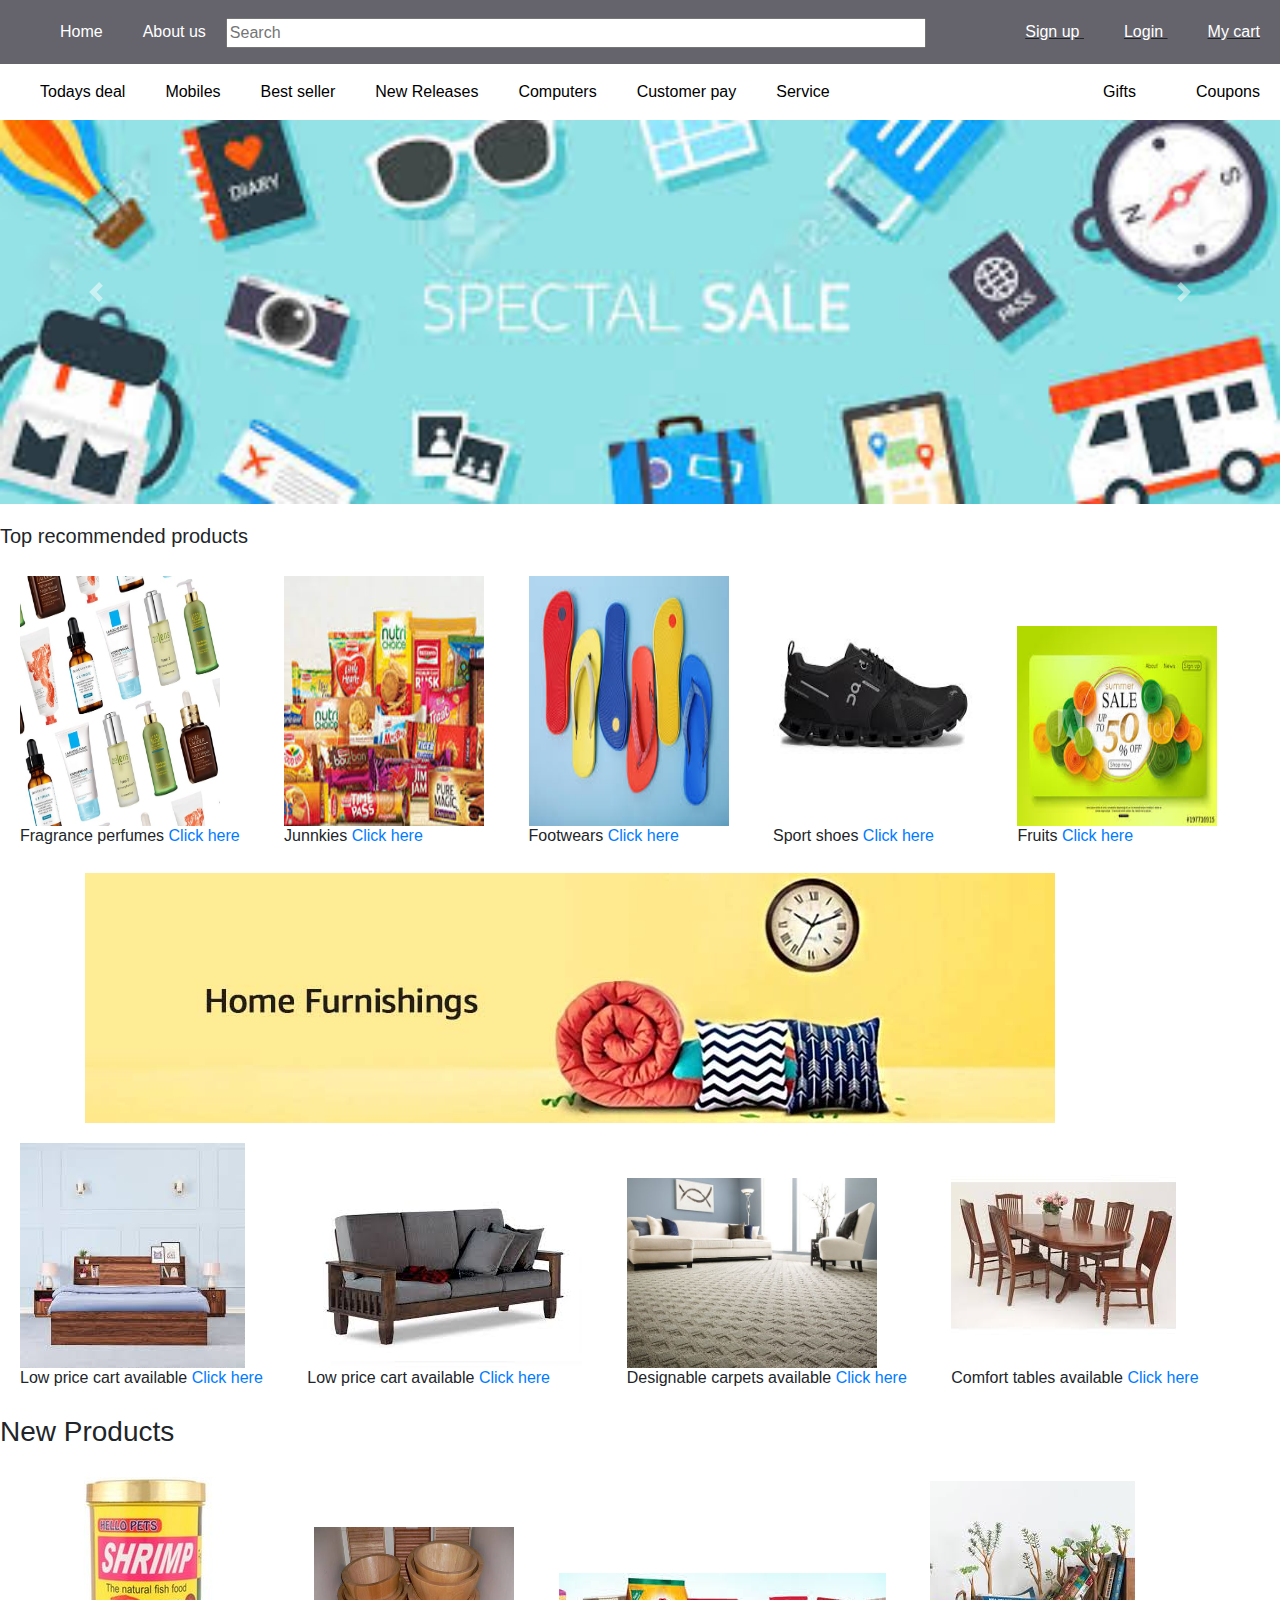
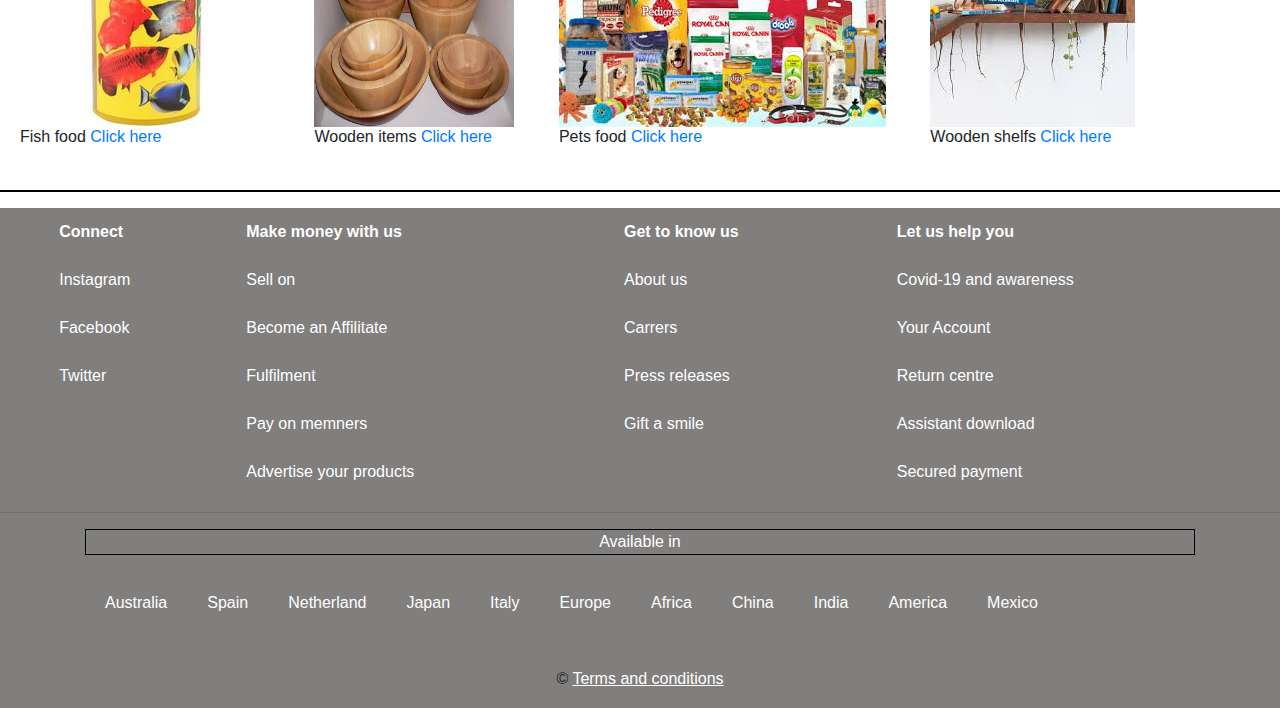
<file: index.html>
<!doctype html>
<html lang="en">

<head>
  <title>Pink store</title>
  <!-- Required meta tags -->
  <meta charset="utf-8">
  <meta name="viewport" content="width=device-width, initial-scale=1, shrink-to-fit=no">

  <!-- Bootstrap CSS -->
  <link rel="stylesheet" href="css/sample.css">
  <link rel="stylesheet" href="https://cdnjs.cloudflare.com/ajax/libs/font-awesome/4.7.0/css/font-awesome.min.css">
  <link rel="stylesheet" href="https://stackpath.bootstrapcdn.com/bootstrap/4.3.1/css/bootstrap.min.css"
    integrity="sha384-ggOyR0iXCbMQv3Xipma34MD+dH/1fQ784/j6cY/iJTQUOhcWr7x9JvoRxT2MZw1T" crossorigin="anonymous">
</head>

<body>

  <ul>

    <li><a href="#">Home</a></li>
    <li><a href="#">About us</a></li>
    <li class="right "><a href="#">My cart</a></li>

    <li class="right "><a href="login.html">Login</a>&nbsp

    </li>

    <li class="right "><a href="sigin.html">Sign up</a>&nbsp

    </li>

    <input class="Help" type="text" placeholder="Search">
  </ul>

  <ol class="j"><a href="#">Todays deal</a></ol>
  <ol class="j"><a href="#">Mobiles</a></ol>
  <ol class="j"><a href="#">Best seller</a></ol>
  <ol class="j"><a href="#">New Releases</a></ol>
  <ol class="j"><a href="#">Computers</a></ol>
  <ol class="j"><a href="#">Customer pay</a></ol>
  <ol class="j"><a href="#">Service</a></ol>
  <ol class="black j"><a href="#">Coupons</a></ol>
  <ol class="black j"><a href="#">Gifts</a></ol>

  <div>
    <div id="carouselExampleFade" class="carousel slide carousel-fade" data-ride="carousel">
      <div class="carousel-inner">
        <div class="carousel-item active">
          <img src="images/download.jpg" class="d-block w-100" alt="...">
        </div>
        <div class="carousel-item">
          <img src="images/58a378934b2e6035f5a67f9150e7a99b.jpg" class="d-block w-100" alt="...">
        </div>
        <div class="carousel-item">
          <img src="images/download.jpg" class="d-block w-100" alt="...">
        </div>
      </div>
      <a class="carousel-control-prev" href="#carouselExampleFade" role="button" data-slide="prev">
        <span class="carousel-control-prev-icon" aria-hidden="true"></span>
        <span class="sr-only">Previous</span>
      </a>
      <a class="carousel-control-next" href="#carouselExampleFade" role="button" data-slide="next">
        <span class="carousel-control-next-icon" aria-hidden="true"></span>
        <span class="sr-only">Next</span>

      </a>
    </div>
  </div>

  <h5 class="font">Top recommended products</h5>

  <section class="wonder">

    <article class="images">
      <img src="images/beauty-products-1603140461.jpg" width="200px" height="250px">
      <h6>
        Fragrance perfumes

        <a href="#">Click here</a>

      </h6>
    </article>

    <article class="images">
      <img src="images/download (1).jpg" width="200px" height="250px">
      <h6>
        Junnkies

        <a href="#">Click here</a>

      </h6>
    </article>
    <article class="images">
      <img src="images/download (2).jpg" width="200px" height="250px">
      <h6>
        Footwears

        <a href="#">Click here</a>

      </h6>
    </article>
    <article class="images">
      <img src="images/shoe.jpg" width="200px" height="250px">
      <h6>
        Sport shoes

        <a href="#">Click here</a>

      </h6>
    </article>
    <article class="images">
      <img src="images/images.jpg" width="200px" height="200px">
      <h6>
        Fruits

        <a href="#">Click here</a>

      </h6>
    </article>

  </section>

  <div class="container ">
    <article>
      <img src="images/970X250-_desktop_banner.jpg">
    </article>

  </div>

  <section>
    <article class="images">
      <img src="images/bed.jpg" alt="">
      <h6>
        Low price cart available
        <a href="#">Click here</a>
      </h6>


    </article>
    <article class="images">
      <img src="images/download (3).jpg" alt="">
      <h6>
        Low price cart available
        <a href="#">Click here</a>
      </h6>


    </article>
    <article class="images">
      <img src="images/carpet.jpg" width="250" height="190">
      <h6>
        Designable carpets available
        <a href="#">Click here</a>
      </h6>


    </article>
    <article class="images">
      <img src="images/table.jpg" alt="">
      <h6>
        Comfort tables available
        <a href="#">Click here</a>
      </h6>


    </article>
  </section>
  <h3>
    New Products
  </h3>
  <section>
    <article class="images">
      <img src="images/hello-pets-freeze-dried-shrimp-fish-food-250x250.jpg" alt="">
      <h6>
        Fish food
        <a href="#">Click here</a>
      </h6>
    </article>

    <article class="images">
      <img src="images/wooden-household-items-1562067806-2706345.jpeg" width="200" height="200">
      <h6>
        Wooden items
        <a href="#">Click here</a>
      </h6>
    </article>

    <article class="images">
      <img src="images/download (4).jpg" alt="">


      <h6>
        Pets food
        <a href="#">Click here</a>
      </h6>
    </article>
    <article class="images">
      <img src="images/images (2).jpg" alt="">


      <h6>
        Wooden shelfs
        <a href="#">Click here</a>
      </h6>
    </article>
  </section>

  <hr class="new">
  <div class="footer">

    <table class="table table-borderless ">
      <thead>
        <tr>
          <th scope="col"></th>
          <th scope="col">Connect</th>
          <th scope="col">Make money with us</th>

          <th scope="col">Get to know us</th>
          <th scope="col">Let us help you</th>
        </tr>
      </thead>
      <tbody>
        <tr>
          <th scope="row"></th>
          <td>Instagram</td>
          <td>Sell on </td>
          <td>About us</td>
          <td>Covid-19 and awareness</td>
        </tr>
        <tr>
          <th scope="row"></th>
          <td>Facebook</td>
          <td>Become an Affilitate</td>
          <td>Carrers</td>
          <td>Your Account</td>
        </tr>
        <tr>
          <th scope="row"></th>
          <td>Twitter</td>
          <td>Fulfilment</td>
          <td>Press releases</td>
          <td>Return centre</td>

        </tr>
        <tr>
          <th scope="row"></th>
          <td></td>
          <td>Pay on memners</td>
          <td>Gift a smile</td>
          <td>Assistant download</td>

        </tr>
        <tr>
          <th scope="row"></th>
          <td></td>
          <td>Advertise your products</td>
          <td></td>
          <td>Secured payment</td>

        </tr>
      </tbody>
    </table>
    <hr>

    <div class="container k">
      <p>Available in</p>
      <li>
        <a href="#">Australia</a>
      </li>
      <li>
        <a href="#">Spain</a>
      </li>
      <li>
        <a href="#">Netherland</a>
      </li>
      <li>
        <a href="#">Japan</a>
      </li>
      <li>
        <a href="#">Italy</a>
      </li>
      <li>
        <a href="#">Europe</a>
      </li>
      <li>
        <a href="#">Africa</a>
      </li>
      <li>
        <a href="#">China</a>
      </li>
      <li>
        <a href="#">India</a>
      </li>
      <li>
        <a href="#">America</a>
      </li>
      <li>
        <a href="#">Mexico</a>
      </li><br /><br /><br /><br />

      <article class="lp">
        &copy;
        <a href="#">Terms and conditions</a>
      </article>
    </div>

  </div>




























  <!-- Optional JavaScript -->
  <!-- jQuery first, then Popper.js, then Bootstrap JS -->
  <script src="https://code.jquery.com/jquery-3.3.1.slim.min.js"
    integrity="sha384-q8i/X+965DzO0rT7abK41JStQIAqVgRVzpbzo5smXKp4YfRvH+8abtTE1Pi6jizo"
    crossorigin="anonymous"></script>
  <script src="https://cdnjs.cloudflare.com/ajax/libs/popper.js/1.14.7/umd/popper.min.js"
    integrity="sha384-UO2eT0CpHqdSJQ6hJty5KVphtPhzWj9WO1clHTMGa3JDZwrnQq4sF86dIHNDz0W1"
    crossorigin="anonymous"></script>
  <script src="https://stackpath.bootstrapcdn.com/bootstrap/4.3.1/js/bootstrap.min.js"
    integrity="sha384-JjSmVgyd0p3pXB1rRibZUAYoIIy6OrQ6VrjIEaFf/nJGzIxFDsf4x0xIM+B07jRM"
    crossorigin="anonymous"></script>
</body>

</html>
</file>
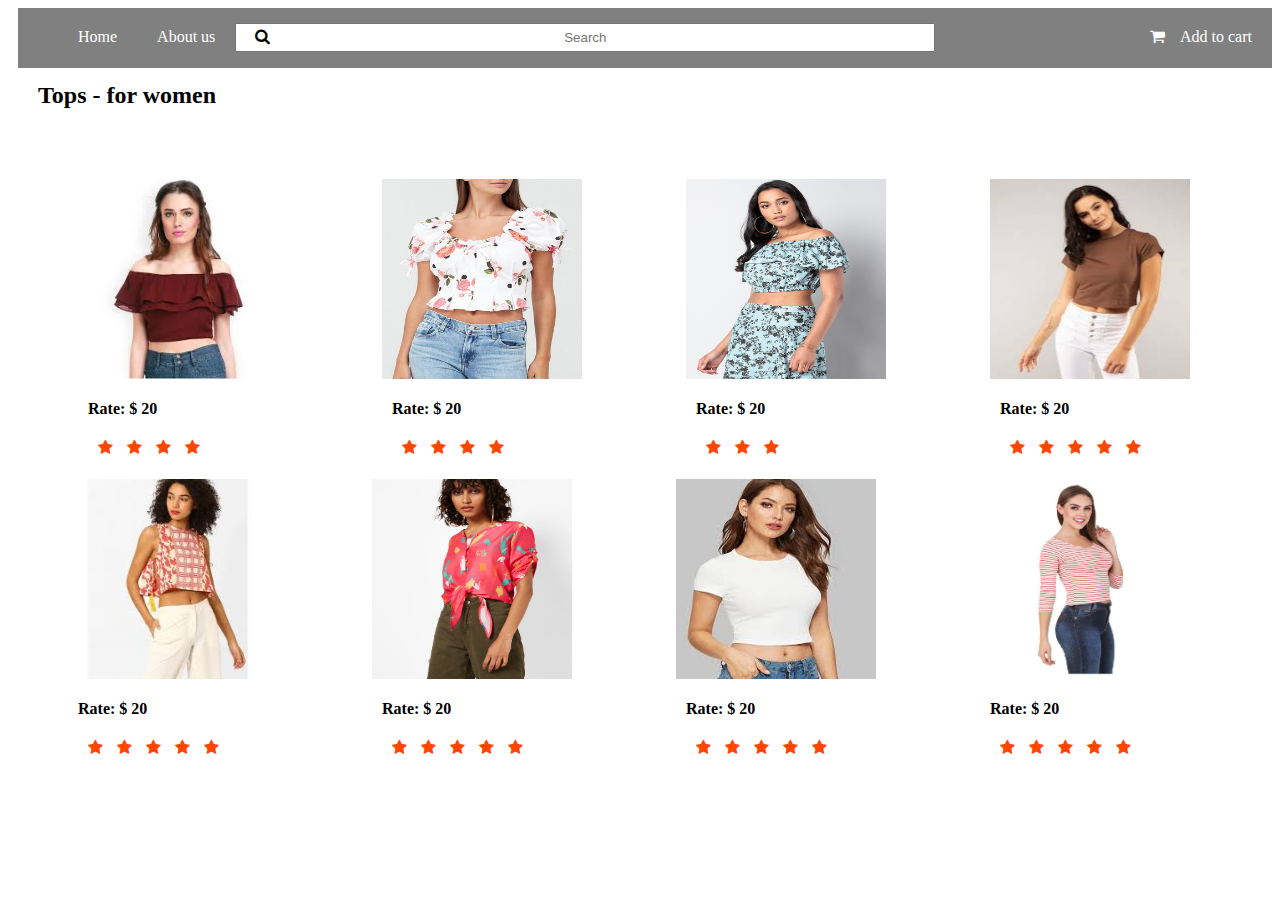
<file: into.html>
<html>
    <head>
        <title>
          Inside
        </title>
        <link rel="stylesheet" href="css/into.css">
        <link rel="stylesheet" href="https://cdnjs.cloudflare.com/ajax/libs/font-awesome/4.7.0/css/font-awesome.min.css">
    </head>
    <body>
 <div class="m">
        <ul>
            <li ><a href="#">Home</a></li>
          <li ><a href="#">About us</a></li>
          <i class="fa fa-search icons" aria-hidden="true"></i>
          <input class="help" type="text" placeholder="Search">
          
          <li class="right "><i class="fa fa-shopping-cart k" aria-hidden="true"></i>&nbsp &nbsp <a href="#">Add to cart</a></li>
        </ul>

        <h2 class="word">    Tops - for women  </h2>

      <div class="container j">
        
        <article class="images" >
          <img  class="img"  src="images\tops 1.jpg" width="200px" height="200px" >
          
          <div>


          <h4><a href="order.html">Rate: $ 20</a></h4>
          <i class="fa fa-star o" aria-hidden="true"></i>
          <i class="fa fa-star o" aria-hidden="true"></i>
          <i class="fa fa-star o" aria-hidden="true"></i>
          <i class="fa fa-star o" aria-hidden="true"></i>
        </div>
          
         
        
         
        </article>


        <article class="images" >
          <img  class="img"  src="images\tops 4.jpg" width="200px" height="200px" >
          <div>
          <h4><a href="order.html">Rate: $ 20</a></h4>
          <i class="fa fa-star o" aria-hidden="true"></i>
          <i class="fa fa-star o" aria-hidden="true"></i>
          <i class="fa fa-star o" aria-hidden="true"></i>
          <i class="fa fa-star o" aria-hidden="true"></i>
        </div>
          
         
        
         
        </article>



        <article class="images" >
          <img  class="img"  src="images\tops 2.jpg" width="200px" height="200px" >
          <div>
          <h4><a href="order.html">Rate: $ 20</a></h4>
          <i class="fa fa-star o" aria-hidden="true"></i>
          <i class="fa fa-star o" aria-hidden="true"></i>
          <i class="fa fa-star o" aria-hidden="true"></i>
          
          </div>
       </article>
   

       
       <article class="images" >
        <img  class="img"  src="images\tops 5.jpg" width="200px" height="200px" >
        <div>
        <h4><a href="order.html">Rate: $ 20</a></h4>
        <i class="fa fa-star o" aria-hidden="true"></i>
        <i class="fa fa-star o" aria-hidden="true"></i>
        <i class="fa fa-star o" aria-hidden="true"></i>
        <i class="fa fa-star o" aria-hidden="true"></i>
        <i class="fa fa-star o" aria-hidden="true"></i>
        </div>
     </article>
</div>


<article class="images" >
  <img  class="img"  src="images\tops 6.jpg" width="200px" height="200px" >
  <div>
  <h4><a href="order.html">Rate: $ 20</a></h4>
  <i class="fa fa-star o" aria-hidden="true"></i>
  <i class="fa fa-star o" aria-hidden="true"></i>
  <i class="fa fa-star o" aria-hidden="true"></i>
  <i class="fa fa-star o" aria-hidden="true"></i>
  <i class="fa fa-star o" aria-hidden="true"></i>
  </div>
</article>


<article class="images" >
  <img  class="img"  src="images\tops7.jpg" width="200px" height="200px" >
  <div>
  <h4><a href="order.html">Rate: $ 20</a></h4>
  <i class="fa fa-star o" aria-hidden="true"></i>
  <i class="fa fa-star o" aria-hidden="true"></i>
  <i class="fa fa-star o" aria-hidden="true"></i>
  <i class="fa fa-star o" aria-hidden="true"></i>
  <i class="fa fa-star o" aria-hidden="true"></i>
  </div>
</article>
<article class="images" >
  <img  class="img"  src="images\tops 8.jpg" width="200px" height="200px" >
  <div>
  <h4><a href="order.html">Rate: $ 20</a></h4>
  <i class="fa fa-star o" aria-hidden="true"></i>
  <i class="fa fa-star o" aria-hidden="true"></i>
  <i class="fa fa-star o" aria-hidden="true"></i>
  <i class="fa fa-star o" aria-hidden="true"></i>
  <i class="fa fa-star o" aria-hidden="true"></i>
  </div>
</article>

<article class="images" >
  <img  class="img"  src="images\tops9.jpg" width="200px" height="200px" >
  <div>
  <h4><a href="order.html">Rate: $ 20</a></h4>
  <i class="fa fa-star o" aria-hidden="true"></i>
  <i class="fa fa-star o" aria-hidden="true"></i>
  <i class="fa fa-star o" aria-hidden="true"></i>
  <i class="fa fa-star o" aria-hidden="true"></i>
  <i class="fa fa-star o" aria-hidden="true"></i>
  </div>
</article>


    


    </div>


    
        

    </body>
</html>
</file>
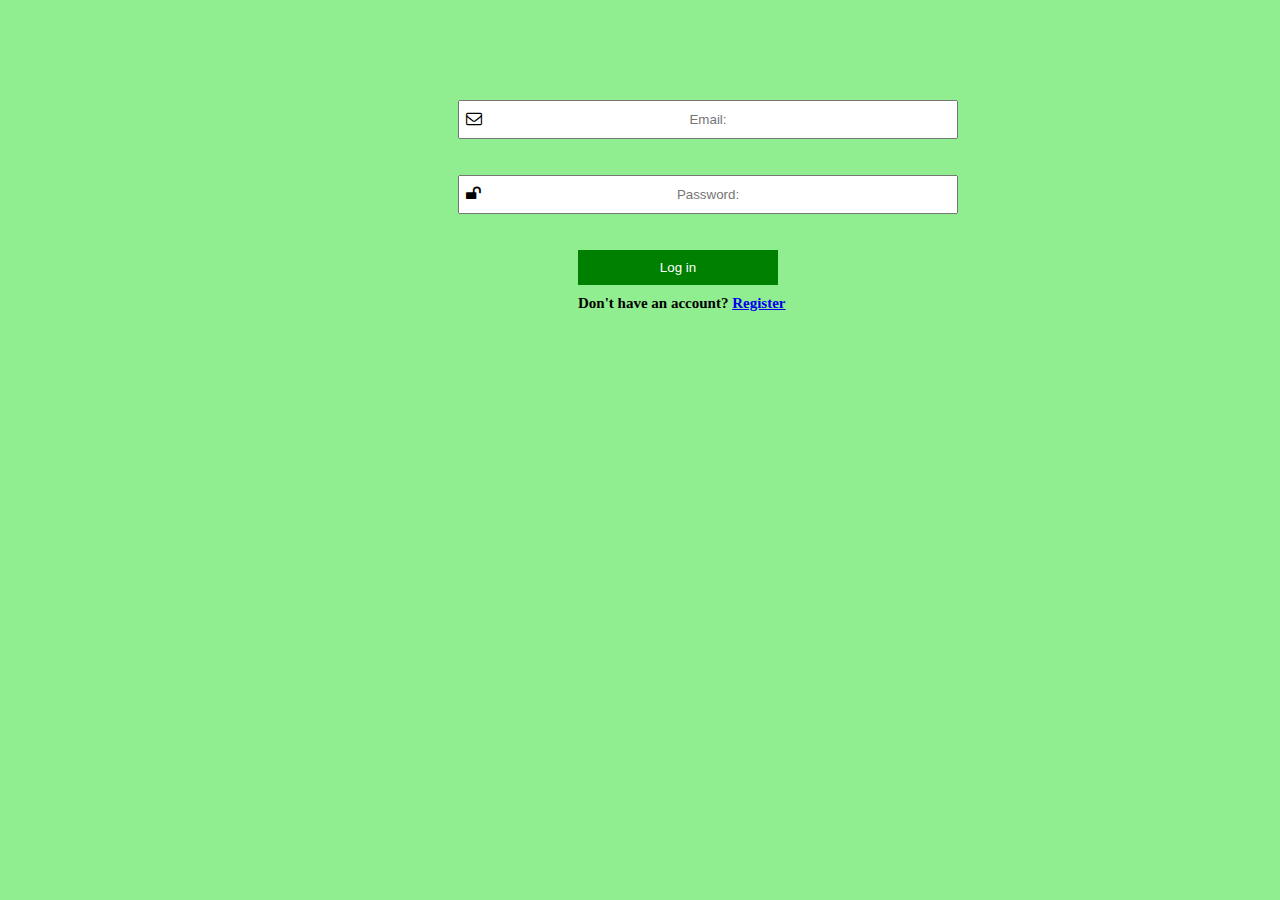
<file: login.html>
<html>
    <head>
        <title>login</title>
        <link rel="stylesheet" href="css/sigin.css">
        <link rel="stylesheet" href="https://cdnjs.cloudflare.com/ajax/libs/font-awesome/4.7.0/css/font-awesome.min.css">
    </head>
    <body>


       
    <div class="container input">
        
        <i class="fa fa-envelope-o icons" aria-hidden="true"></i>
       <input class="in"  type="email" placeholder="Email:" > <br /><br /><br />
       <i class="fa fa-unlock icons" aria-hidden="true"></i>
       <input class="in" type="password" placeholder="Password:"> <br /><br /><br />
       <div class="container b">

       <button type="button" class="btn btn-lg"><a href="into.html">Log in</a></button>
          
       </div>

     </div>

     <div class="container n">
         <h4>Don't have an account? <a href="sigin.html">Register</a> </h4>
     </div>
     
           
 
        </div>
        <div class="container n">
            
        </div>
        
    </body>
</html>
</file>
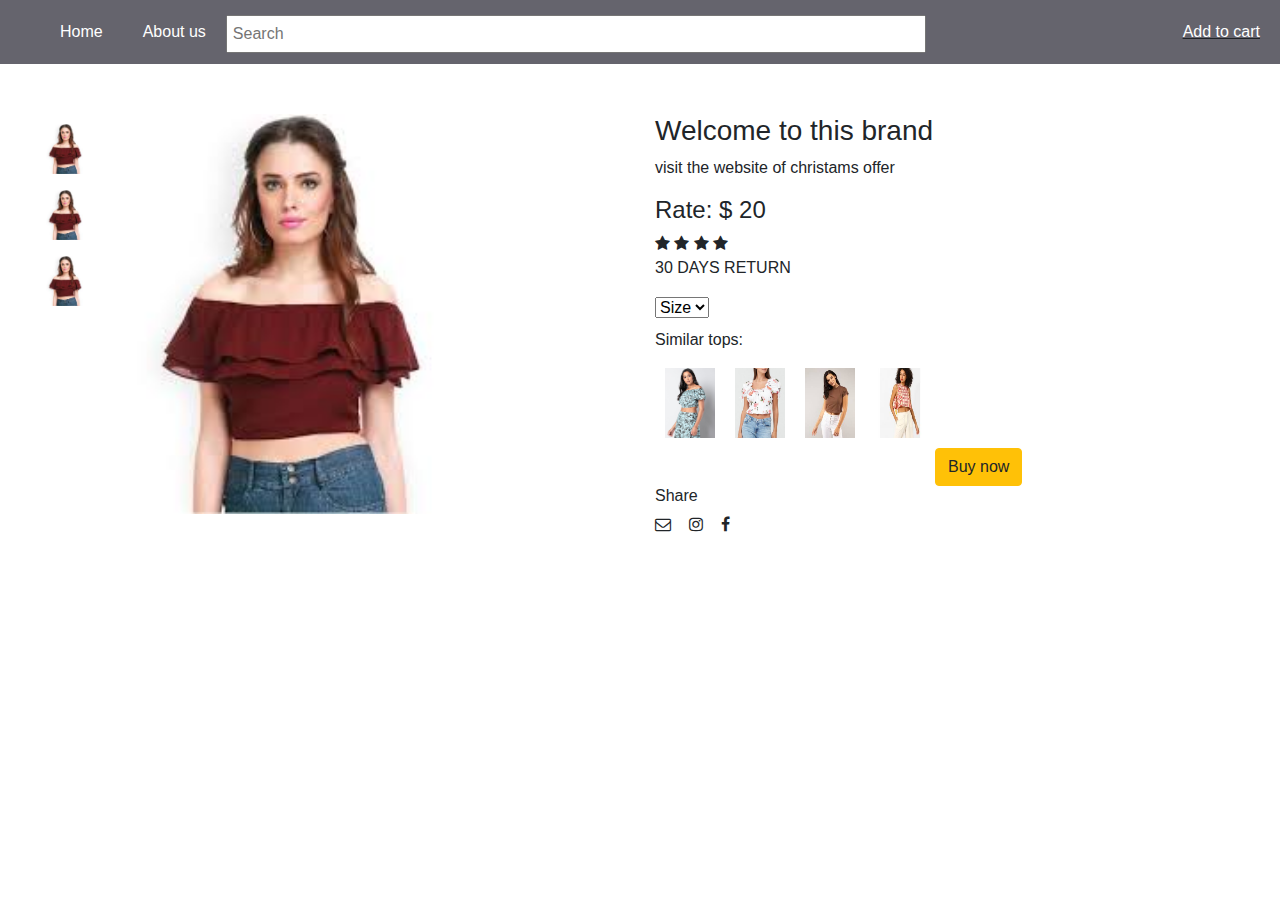
<file: order.html>
<!doctype html>
<html lang="en">
  <head>
    <title>Title</title>
    <!-- Required meta tags -->
    <meta charset="utf-8">
    <meta name="viewport" content="width=device-width, initial-scale=1, shrink-to-fit=no">

    <!-- Bootstrap CSS -->
    <link rel="stylesheet" href="css/oder.css">
    <link rel="stylesheet" href="https://cdnjs.cloudflare.com/ajax/libs/font-awesome/4.7.0/css/font-awesome.min.css">
    <link rel="stylesheet" href="https://stackpath.bootstrapcdn.com/bootstrap/4.3.1/css/bootstrap.min.css" integrity="sha384-ggOyR0iXCbMQv3Xipma34MD+dH/1fQ784/j6cY/iJTQUOhcWr7x9JvoRxT2MZw1T" crossorigin="anonymous">
  </head>
  <body>



    
        
    
      <ul>
    
        <li ><a href="#">Home</a></li>
        <li ><a href="#">About us</a></li>
        <li class="right "><a href="#">Add to  cart</a></li>
       
       
      
        <input class="Help" type="text" placeholder="Search" >
      </ul>

      <!-- <ol class="j"><a href="#">Todays deal</a></ol>
      <ol class="j"><a href="#">Mobiles</a></ol>
      <ol class="j"><a href="#">Best seller</a></ol>
      <ol class="j"><a href="#">New Releases</a></ol>
      <ol class="j"><a href="#">Computers</a></ol>
      <ol class="j"><a href="#">Customer pay</a></ol>
      <ol class="j"><a href="#">Service</a></ol>
      <ol class="black j"><a href="#">Coupons</a></ol>
      <ol class="black j"><a href="#">Gifts</a></ol> -->




      <div class="row">
        <div class="col-6"><img src="images/tops 1.jpg" width="400px " height="400px">
            
            
        <div class="u" >
            <ol >
                <img src="images/tops 1.jpg" width="50px">
               </ol>
               <ol >
                   <img src="images/tops 1.jpg" width="50px">
                  </ol>
                  <ol >
                   <img src="images/tops 1.jpg" width="50px">
                  </ol>
        </div>

       
        </div>

        <div class="col-6">

            <h3>
                Welcome to this brand 
            </h3>
            <p>visit the website of christams offer</p>
            <h4>Rate: $ 20</h4>
          <i class="fa fa-star o" aria-hidden="true"></i>
          <i class="fa fa-star o" aria-hidden="true"></i>
          <i class="fa fa-star o" aria-hidden="true"></i>
          <i class="fa fa-star o" aria-hidden="true"></i><br />

          <p>30 DAYS RETURN</p>


          <select name="Size" id="Size">
            <option value="XS">Size </option>
            <option value="XS">XS </option>
            <option value="XS">S </option>
            <option value="XS">L </option>
        </select>


    <h6 class="c"> 
        Similar tops:
    </h6>
<div>
    <ol class="h">
        <img src="images/tops 2.jpg" width="50px" height="70px">
    </ol>
    <ol class="h">
        <img src="images/tops 4.jpg" width="50px" height="70px">
    </ol>
    <ol class="h">
        <img src="images/tops 5.jpg" width="50px" height="70px">
    </ol>
    <ol class="h">
        <img src="images/tops 6.jpg" width="50px" height="70px">
    </ol>
</div>


   

<div class="container b">
    <button type="button" class="btn btn-warning btn">Buy now</button>
    
</div>


<H6>Share</H4>
<i class="fa fa-envelope-o" aria-hidden="true" onclick="gmail()"></i>&nbsp &nbsp;
<i class="fa fa-instagram" aria-hidden="true" onclick="instagram()"></i>&nbsp &nbsp;
<i class="fa fa-facebook" aria-hidden="true" onclick="facebook()"></i>
        
    </div>
      
    
        
        
    



      
    <!-- Optional JavaScript -->
    <!-- jQuery first, then Popper.js, then Bootstrap JS -->
    <script src="https://code.jquery.com/jquery-3.3.1.slim.min.js" integrity="sha384-q8i/X+965DzO0rT7abK41JStQIAqVgRVzpbzo5smXKp4YfRvH+8abtTE1Pi6jizo" crossorigin="anonymous"></script>
    <script src="https://cdnjs.cloudflare.com/ajax/libs/popper.js/1.14.7/umd/popper.min.js" integrity="sha384-UO2eT0CpHqdSJQ6hJty5KVphtPhzWj9WO1clHTMGa3JDZwrnQq4sF86dIHNDz0W1" crossorigin="anonymous"></script>
    <script src="https://stackpath.bootstrapcdn.com/bootstrap/4.3.1/js/bootstrap.min.js" integrity="sha384-JjSmVgyd0p3pXB1rRibZUAYoIIy6OrQ6VrjIEaFf/nJGzIxFDsf4x0xIM+B07jRM" crossorigin="anonymous"></script>
  </body>
</html>
</file>
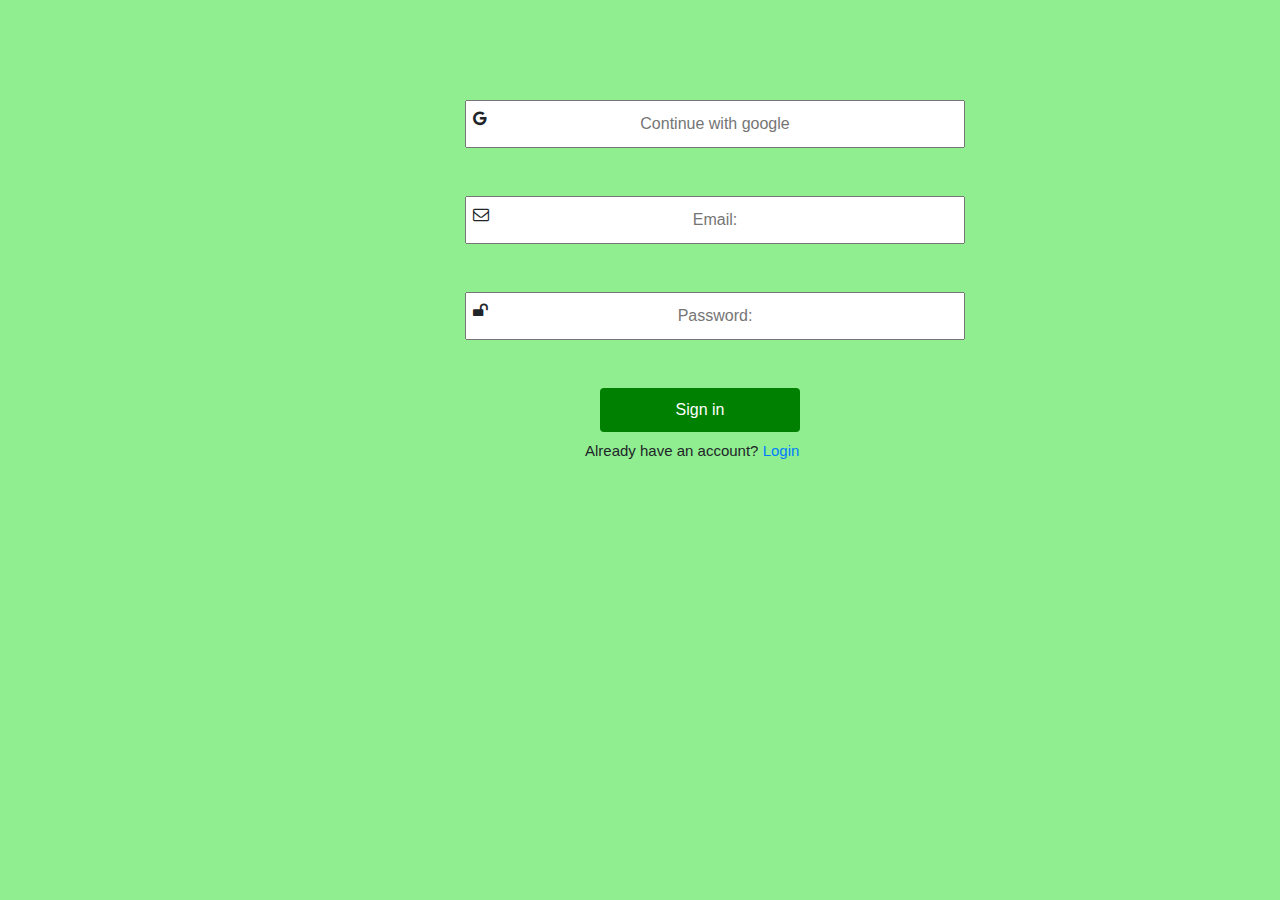
<file: sigin.html>
<!doctype html>
<html lang="en">
  <head>
    
        
<title>
Signin
</title>
        

    <!-- Required meta tags -->
    <meta charset="utf-8">
    <meta name="viewport" content="width=device-width, initial-scale=1, shrink-to-fit=no">

    <!-- Bootstrap CSS -->
    <link rel="stylesheet" href="https://stackpath.bootstrapcdn.com/bootstrap/4.3.1/css/bootstrap.min.css" integrity="sha384-ggOyR0iXCbMQv3Xipma34MD+dH/1fQ784/j6cY/iJTQUOhcWr7x9JvoRxT2MZw1T" crossorigin="anonymous">
  </head>
  <body>


            
        
    <link rel="stylesheet" href="css/sigin.css">
    <link rel="stylesheet" href="https://cdnjs.cloudflare.com/ajax/libs/font-awesome/4.7.0/css/font-awesome.min.css">



   
<div class="container input">
    <i class="fa fa-google icons" aria-hidden="true"></i>
    <input class="out" type="text"  placeholder="Continue with google">
    <br /><br /><br />
    <i class="fa fa-envelope-o icons" aria-hidden="true"></i>
   <input class="in"  type="email" placeholder="Email:" > <br /><br /><br />
   <i class="fa fa-unlock icons" aria-hidden="true"></i>
   <input class="in" type="password" placeholder="Password:"> <br /><br /><br />
   <div class="container b">

   <button type="button" class="btn btn-successs"><a href="into.html">Sign in</a></button>
      
   </div>

 </div>

 <div class="container n">
     <h4>Already have an account? <a href="login.html">Login</a> </h4>
 </div>
 
       

    </div>
    <div class="container n">
        
    </div>
      
    <!-- Optional JavaScript -->
    <!-- jQuery first, then Popper.js, then Bootstrap JS -->
    <script src="https://code.jquery.com/jquery-3.3.1.min.js" integrity="sha384-q8i/X+965DzO0rT7abK41JStQIAqVgRVzpbzo5smXKp4YfRvH+8abtTE1Pi6jizo" crossorigin="anonymous"></script>
    <script src="https://cdnjs.cloudflare.com/ajax/libs/popper.js/1.14.7/umd/popper.min.js" integrity="sha384-UO2eT0CpHqdSJQ6hJty5KVphtPhzWj9WO1clHTMGa3JDZwrnQq4sF86dIHNDz0W1" crossorigin="anonymous"></script>
    <script src="https://stackpath.bootstrapcdn.com/bootstrap/4.3.1/js/bootstrap.min.js" integrity="sha384-JjSmVgyd0p3pXB1rRibZUAYoIIy6OrQ6VrjIEaFf/nJGzIxFDsf4x0xIM+B07jRM" crossorigin="anonymous"></script>
  </body>
</html>
</file>
<file: css/sample.css>
ul{
    list-style: none;
   
    background: rgb(101, 100, 109);
    overflow: hidden;
    margin-bottom: 0px;
}
li{
    float: left;
    padding: 20px;
    
}
.right{
    float:right;
    text-decoration: underline;
}
li a{
    color:white;
    text-decoration: none;
}
li a:hover{
    color:white;
    text-decoration: none;
}
.Help{
    
    margin-top: 18px;
    margin-right: 20px;
    width: 700px;
    
}
li a:hover{
    
    text-decoration: none;
    
    
}
.low{
    background: white;
    
}
ol.j{
    float: left;
    text-decoration: none;
   
   
}
ol a{
    color: black;
    text-decoration: none;
    
}
ol a:hover{
    text-decoration: none;
    color: black;
    border: 1px solid black;

    
     
    }
  

ol.black{
    float: right;
    margin-right: 20px;
}
.font{
    margin-top: 20px;
}
.images{
    margin-right: 20px;
    margin-top: 30px;
    max-width: 33%;
    display: inline-block;
    margin: auto;
    padding: 20px;
    
    
}
hr.new{
   border: 1px solid black;
}
.footer{
    height: 500px;
    background: rgb(129, 126, 126);
   
}
table.table-borderless{
    color: white;
}
div.k{

    list-style: none;
    text-align: center;
    
}
div p{
    
    border: 1px solid black;
    text-align: center;
    color: white;
}
article.lp a{
    text-decoration: underline;
    color: white;
}
</file>
<file: css/into.css>
ul li{
    float: left;
    list-style: none;
    padding: 20px;
  

}
.m{
    height: 60px;
    background: grey;


}

ul li a{
    text-decoration: none;
    color: white;
}
.right{
    float: right;
}
.k{
    color: white;
}
.help{
    margin-top: 15px;
    margin-right: 50px;
    width: 700px;
    padding: 5px;
   text-align: center;
   
    
}
.icons{
    margin-top: 20px;
    position: absolute;
    margin-left: 20px;
}
.word{
    margin-top: 30px;
    margin-left: 20px;
}
.j{
    
    height: 300px;
    
  
}
.images{
        max-width: 20%;
        display: inline-block;
        margin: auto;
        padding: 50px;
        
}
div{
    
    margin-left: 10px;
}
.o{
    margin-left: 10px;
    color: orangered;
}
article a{
    text-decoration: none;
    color: black;
}
</file>
<file: css/sigin.css>
body{
    background: lightgreen;
}

.icons{
    position: absolute;
    margin-top: 10px;
    margin-left: 8px;
}
div.input{
    margin-top: 100px;
    margin-left: 450px;
   
}
.out{
    
    width: 500px;
    padding: 10px;
    text-align: center;
}


.in{
    text-align: center;
    width: 500px;
    padding: 10px;
}
div.b{
    margin-left: 120px;
}
.btn{
  background: green;
  color: white;
  width: 200px;
  border: white;
  padding: 10px;
  
}
div.n{
    margin-left: 570px;
    margin-top: 0px;
}


button a{
    text-decoration: none;
    color: white;
}
h4{
    margin-top: 10px;
    font-size: 15px;
}
</file>
<file: css/oder.css>
ul{
    list-style: none;
   
    background: rgb(101, 100, 109);
    overflow: hidden;
    margin-bottom: 0px;
}
li{
    float: left;
    padding: 20px;
    
}
.right{
    float:right;
    text-decoration: underline;
}
li a{
    color:white;
    text-decoration: none;
}
li a:hover{
    color:white;
    text-decoration: none;
}
.Help{
    
    margin-top: 15px;
    margin-right: 20px;
    padding: 5px;
    width: 700px;
    
}
li a:hover{
    
    text-decoration: none;
    
    
}
.low{
    background: white;
    
}
ol.j{
    float: left;
    text-decoration: none;
   
   
}
ol a{
    color: black;
    text-decoration: none;
    
}
ol a:hover{
    text-decoration: none;
    color: black;
    border: 1px solid black;

    
     
    }
  

ol.black{
    float: right;
    margin-right: 20px;
}
.row{
    margin-top: 50px;
   
}
.u{
    margin-top: 10px;
   float: left;
   
    
}
ol img:hover{
    border: 1px solid black;
}
h6.c{
    margin-top: 10px;
}
ol.h{
    float: left;
   
    padding: 10px;
}
.btn{
   
    margin-top: 90px;
    
    

}
</file>
